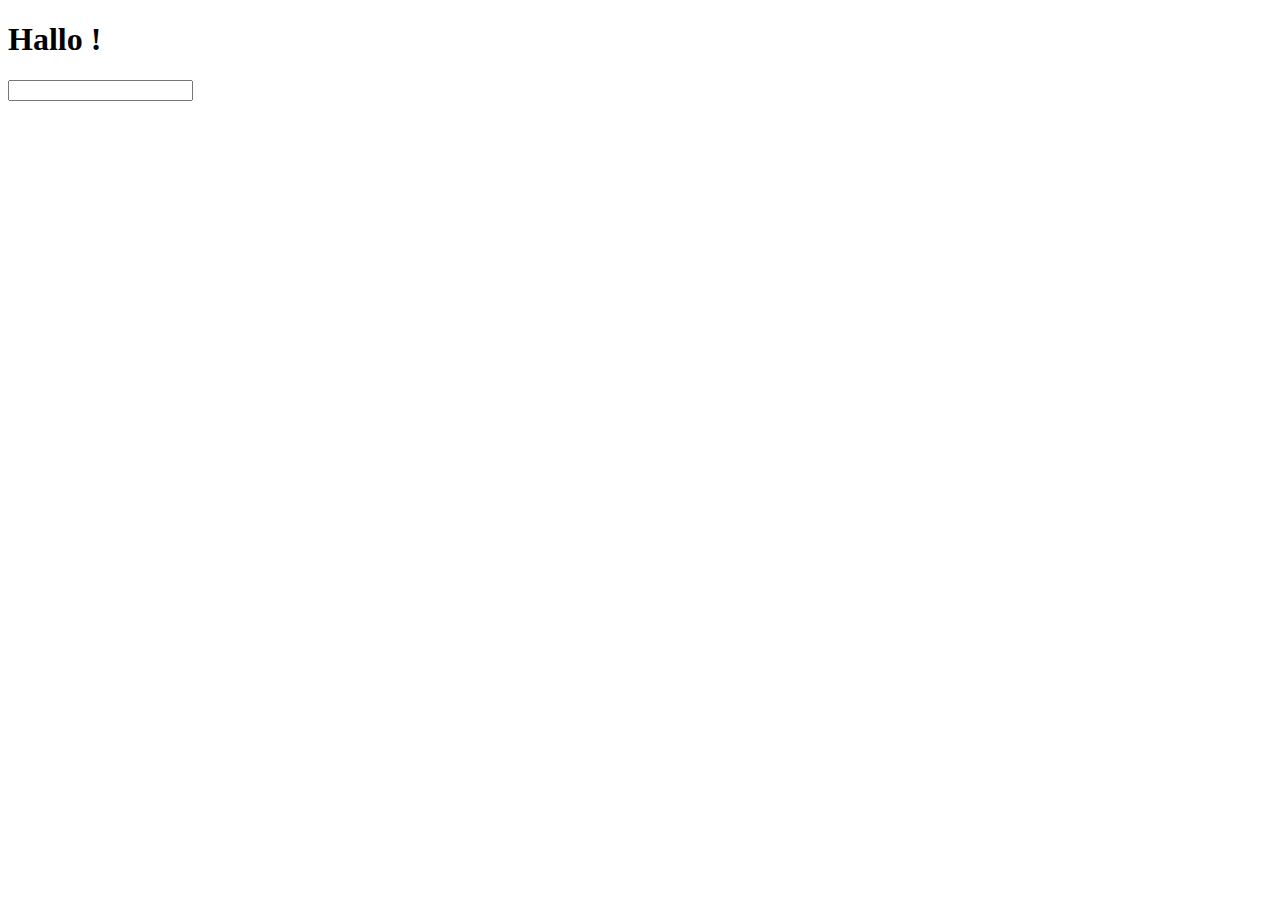
<file: Modul 4/Praktikum/index.html>
<!DOCTYPE html>
<html lang="en">
<head>
    <meta charset="UTF-8">
    <meta http-equiv="X-UA-Compatible" content="IE=edge">
    <meta name="viewport" content="width=device-width, initial-scale=1.0">
    <title>Pertemuan 4</title>
    <script src="https://ajax.googleapis.com/ajax/libs/jquery/3.5.1/jquery.min.js"></script>
</head>
<body>
    <h1>Hallo !</h1>
    <input type="text" name="nama" id="nama">
    <script>
        // click hide
        $('h1').click(function(){
            // action
            $(this).hide();
        });

        // change width of input
        $("#nama").focus(function(){
            $(this).css("width", "100px")
        })

        // hide h1 when hover
        $("h1").hover(function(){
            $(this).toggle()
        })
    </script>
</body>
</html>
</file>
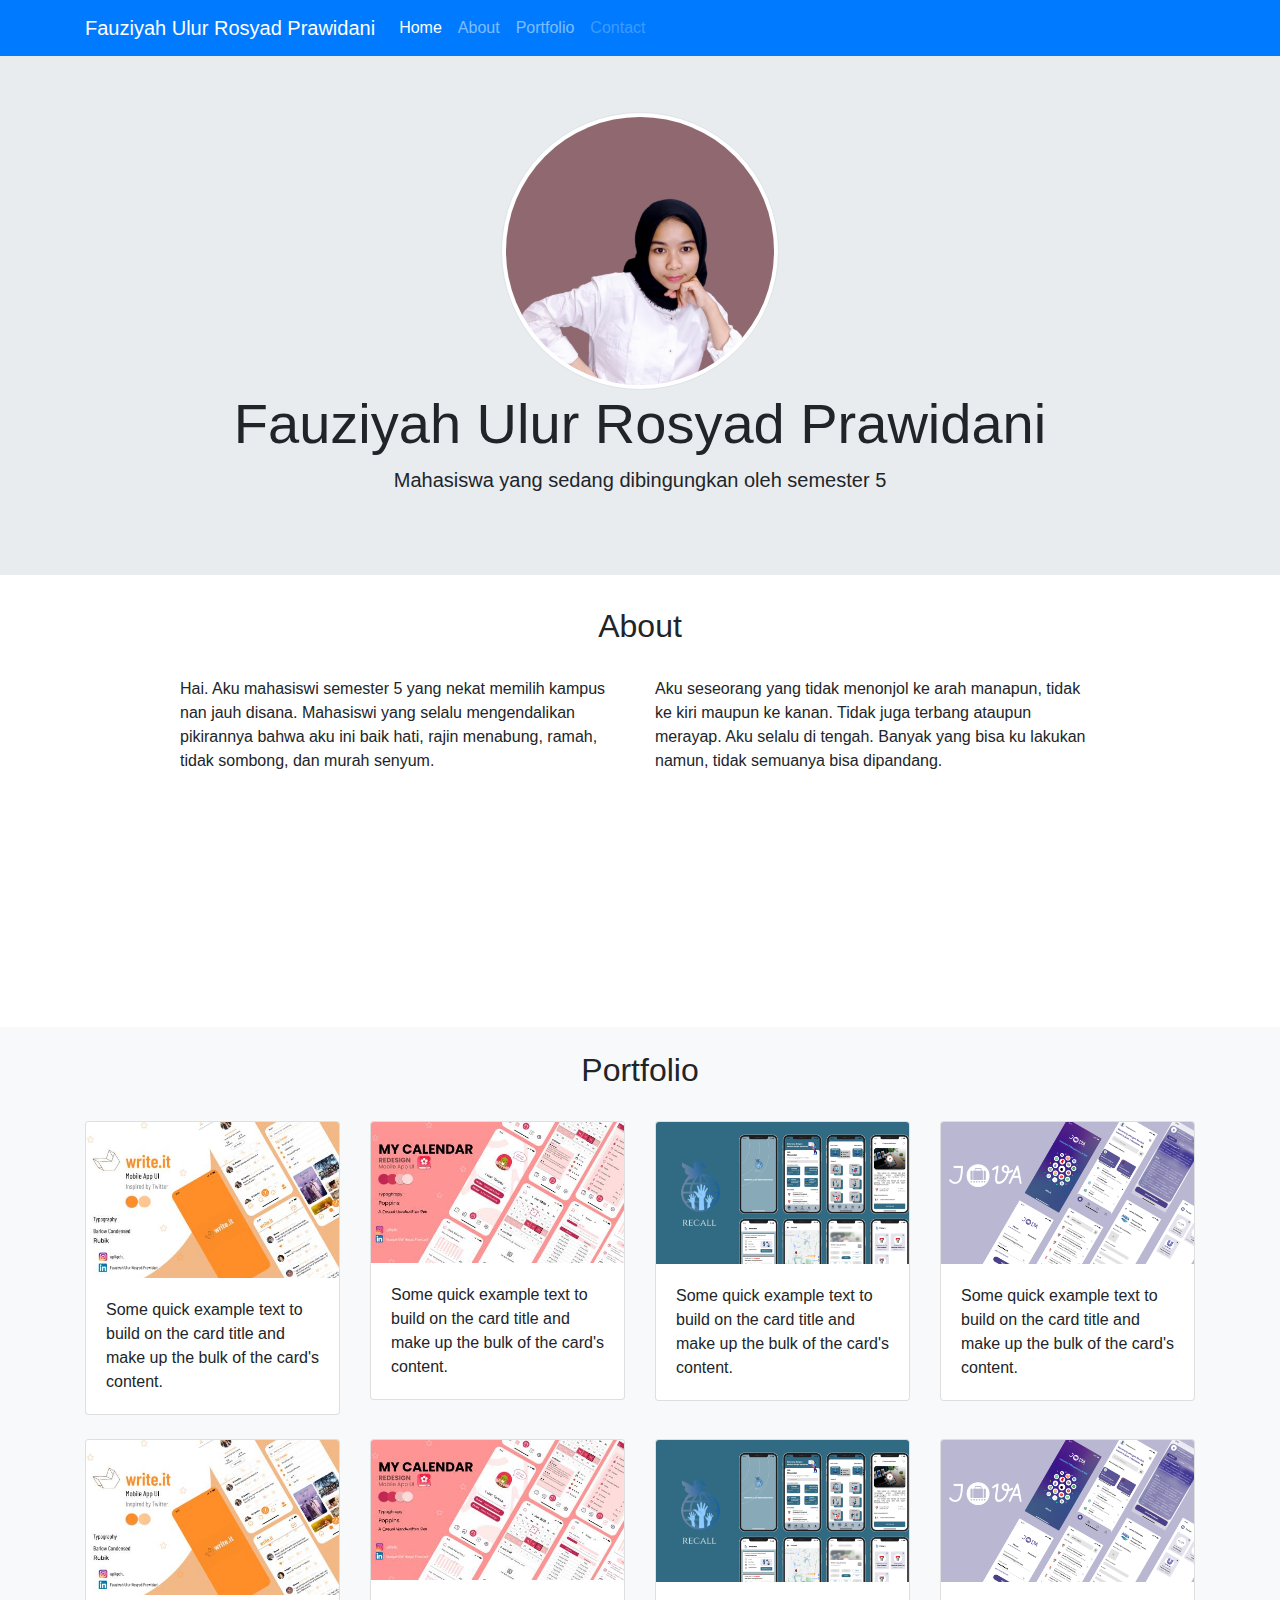
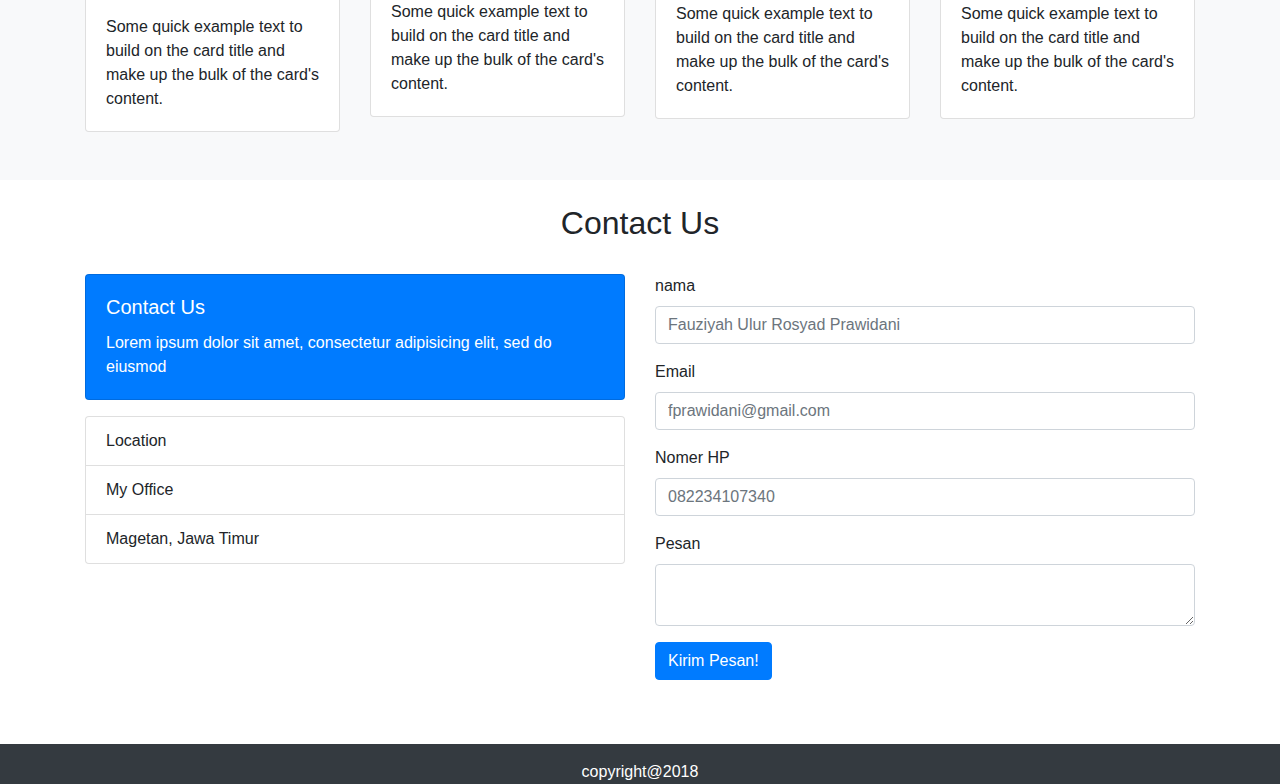
<file: Modul 2/Tugas/portfolio/index.html>
<!doctype html>
<html lang="en">

<head>
  <!-- Required meta tags -->
  <meta charset="utf-8">
  <meta name="viewport" content="width=device-width, initial-scale=1, shrink-to-fit=no">

  <!-- Bootstrap CSS -->
  <link rel="stylesheet" href="https://stackpath.bootstrapcdn.com/bootstrap/4.3.1/css/bootstrap.min.css"
    integrity="sha384-ggOyR0iXCbMQv3Xipma34MD+dH/1fQ784/j6cY/iJTQUOhcWr7x9JvoRxT2MZw1T" crossorigin="anonymous">


  <!-- My CSS -->

  <style>
    section {
      min-height: 420px;
    }

    .portfolio {}
  </style>



  <title>My PortFolio</title>
</head>

<body class="mt-5">
  <nav class="navbar fixed-top navbar-expand-lg navbar-dark  bg-primary">
    <div class="container">
      <a class="navbar-brand" href="#">Fauziyah Ulur Rosyad Prawidani</a>
      <button class="navbar-toggler" type="button" data-toggle="collapse" data-target="#navbarNav"
        aria-controls="navbarNav" aria-expanded="false" aria-label="Toggle navigation">
        <span class="navbar-toggler-icon"></span>
      </button>
      <div class="collapse navbar-collapse" id="navbarNav">
        <ul class="navbar-nav">
          <li class="nav-item active">
            <a class="nav-link" href="#">Home <span class="sr-only">(current)</span></a>
          </li>
          <li class="nav-item">
            <a class="nav-link" href="#">About</a>
          </li>
          <li class="nav-item">
            <a class="nav-link" href="#">Portfolio</a>
          </li>
          <li class="nav-item">
            <a class="nav-link disabled" href="#" tabindex="-1" aria-disabled="true">Contact</a>
          </li>
        </ul>
      </div>
    </div>
  </nav>

  <div class="jumbotron jumbotron-fluid">
    <div class="container text-center">
      <img src="img/profile1.jpg" width="25%" class="rounded-circle img-thumbnail">
      <h1 class="display-4">Fauziyah Ulur Rosyad Prawidani</h1>
      <p class="lead">Mahasiswa yang sedang dibingungkan oleh semester 5</p>
    </div>
  </div>

  <section id="about" class="about">
    <div class="container">
      <div class="row mb-4">
        <div class="col text-center">
          <h2>About</h2>
        </div>
      </div>
      <div class="row justify-content-center">
        <div class="col-md-5">
          <p>Hai. Aku mahasiswi semester 5 yang nekat memilih kampus nan jauh disana. Mahasiswi yang selalu
            mengendalikan pikirannya bahwa aku ini baik hati, rajin menabung, ramah, tidak sombong, dan murah senyum.
          </p>
        </div>
        <div class="col-md-5">
          <p>Aku seseorang yang tidak menonjol ke arah manapun, tidak ke kiri maupun ke kanan. Tidak juga terbang
            ataupun merayap. Aku selalu di tengah. Banyak yang bisa ku lakukan namun, tidak semuanya bisa dipandang.
          </p>
        </div>
      </div>
    </div>
  </section>

  <section id="portfolio" class="portfolio bg-light pb-4">
    <div class="container">
      <div class="row mb-4 pt-4">
        <div class="col text-center">
          <h2>Portfolio</h2>
        </div>
      </div>

      <div class="row mb-4">
        <div class="col-md">
          <div class="card">
            <img src="img/thumbs/1.jpg" class="card-img-top" alt="card">
            <div class="card-body">
              <p class="card-text">Some quick example text to build on the card title and make up the bulk of the card's
                content.</p>
            </div>
          </div>
        </div>
        <div class="col-md">
          <div class="card">
            <img src="img/thumbs/2.jpg" class="card-img-top" alt="card">
            <div class="card-body">
              <p class="card-text">Some quick example text to build on the card title and make up the bulk of the card's
                content.</p>
            </div>
          </div>
        </div>
        <div class="col-md">
          <div class="card">
            <img src="img/thumbs/3.png" class="card-img-top" alt="card">
            <div class="card-body">
              <p class="card-text">Some quick example text to build on the card title and make up the bulk of the card's
                content.</p>
            </div>
          </div>
        </div>
        <div class="col-md">
          <div class="card">
            <img src="img/thumbs/4.png" class="card-img-top" alt="card">
            <div class="card-body">
              <p class="card-text">Some quick example text to build on the card title and make up the bulk of the card's
                content.</p>
            </div>
          </div>
        </div>
      </div>
      <div class="row mb-4">
        <div class="col-md">
          <div class="card">
            <img src="img/thumbs/1.jpg" class="card-img-top" alt="card">
            <div class="card-body">
              <p class="card-text">Some quick example text to build on the card title and make up the bulk of the card's
                content.</p>
            </div>
          </div>
        </div>
        <div class="col-md">
          <div class="card">
            <img src="img/thumbs/2.jpg" class="card-img-top" alt="card">
            <div class="card-body">
              <p class="card-text">Some quick example text to build on the card title and make up the bulk of the card's
                content.</p>
            </div>
          </div>
        </div>
        <div class="col-md">
          <div class="card">
            <img src="img/thumbs/3.png" class="card-img-top" alt="card">
            <div class="card-body">
              <p class="card-text">Some quick example text to build on the card title and make up the bulk of the card's
                content.</p>
            </div>
          </div>
        </div>
        <div class="col-md">
          <div class="card">
            <img src="img/thumbs/4.png" class="card-img-top" alt="card">
            <div class="card-body">
              <p class="card-text">Some quick example text to build on the card title and make up the bulk of the card's
                content.</p>
            </div>
          </div>
        </div>
      </div>
    </div>
  </section>

  <section id="contact" class="contact mb-5">
    <div class="container">
      <div class="row text-center mb-4 pt-4">
        <div class="col">
          <h2>Contact Us</h2>
        </div>
      </div>

      <div class="row justify-content-center">
        <div class="col lg-4">
          <div class="card text-white bg-primary mb-3">
            <div class="card-body">
              <h5 class="card-title">Contact Us</h5>
              <p class="card-text">Lorem ipsum dolor sit amet, consectetur adipisicing elit, sed do eiusmod</p>
            </div>
          </div>

          <ul class="list-group">
            <li class="list-group-item">Location</li>
            <li class="list-group-item">My Office</li>
            <li class="list-group-item">Magetan, Jawa Timur</li>
          </ul>
        </div>

        <div class="col-lg-6">
          <form>
            <div class="form-group">
              <label for="nama">nama</label>
              <input type="text" class="form-control" id="nama" placeholder="Fauziyah Ulur Rosyad Prawidani">
            </div>
            <div class="form-group">
              <label for="nama">Email</label>
              <input type="text" class="form-control" id="nama" placeholder="fprawidani@gmail.com">
            </div>
            <div class="form-group">
              <label for="nama">Nomer HP</label>
              <input type="text" class="form-control" id="nama" placeholder="082234107340">
            </div>
            <div class="form-group">
              <label for="pesan">Pesan</label>
              <textarea name="pesan" id="pesan" class="form-control"></textarea>
            </div>
            <div class="form-group">
              <button type="button" class="btn btn-primary">Kirim Pesan!</button>
            </div>
          </form>
        </div>
      </div>
    </div>
  </section>


  <footer class="bg-dark text-white">
    <div class="container pt-3">
      <div class="row">
        <div class="col text-center">
          copyright@2018
        </div>
      </div>
    </div>

  </footer>

  <!-- Optional JavaScript -->
  <!-- jQuery first, then Popper.js, then Bootstrap JS -->
  <script src="https://code.jquery.com/jquery-3.3.1.slim.min.js"
    integrity="sha384-q8i/X+965DzO0rT7abK41JStQIAqVgRVzpbzo5smXKp4YfRvH+8abtTE1Pi6jizo"
    crossorigin="anonymous"></script>
  <script src="https://cdnjs.cloudflare.com/ajax/libs/popper.js/1.14.7/umd/popper.min.js"
    integrity="sha384-UO2eT0CpHqdSJQ6hJty5KVphtPhzWj9WO1clHTMGa3JDZwrnQq4sF86dIHNDz0W1"
    crossorigin="anonymous"></script>
  <script src="https://stackpath.bootstrapcdn.com/bootstrap/4.3.1/js/bootstrap.min.js"
    integrity="sha384-JjSmVgyd0p3pXB1rRibZUAYoIIy6OrQ6VrjIEaFf/nJGzIxFDsf4x0xIM+B07jRM"
    crossorigin="anonymous"></script>
</body>

</html>
</file>
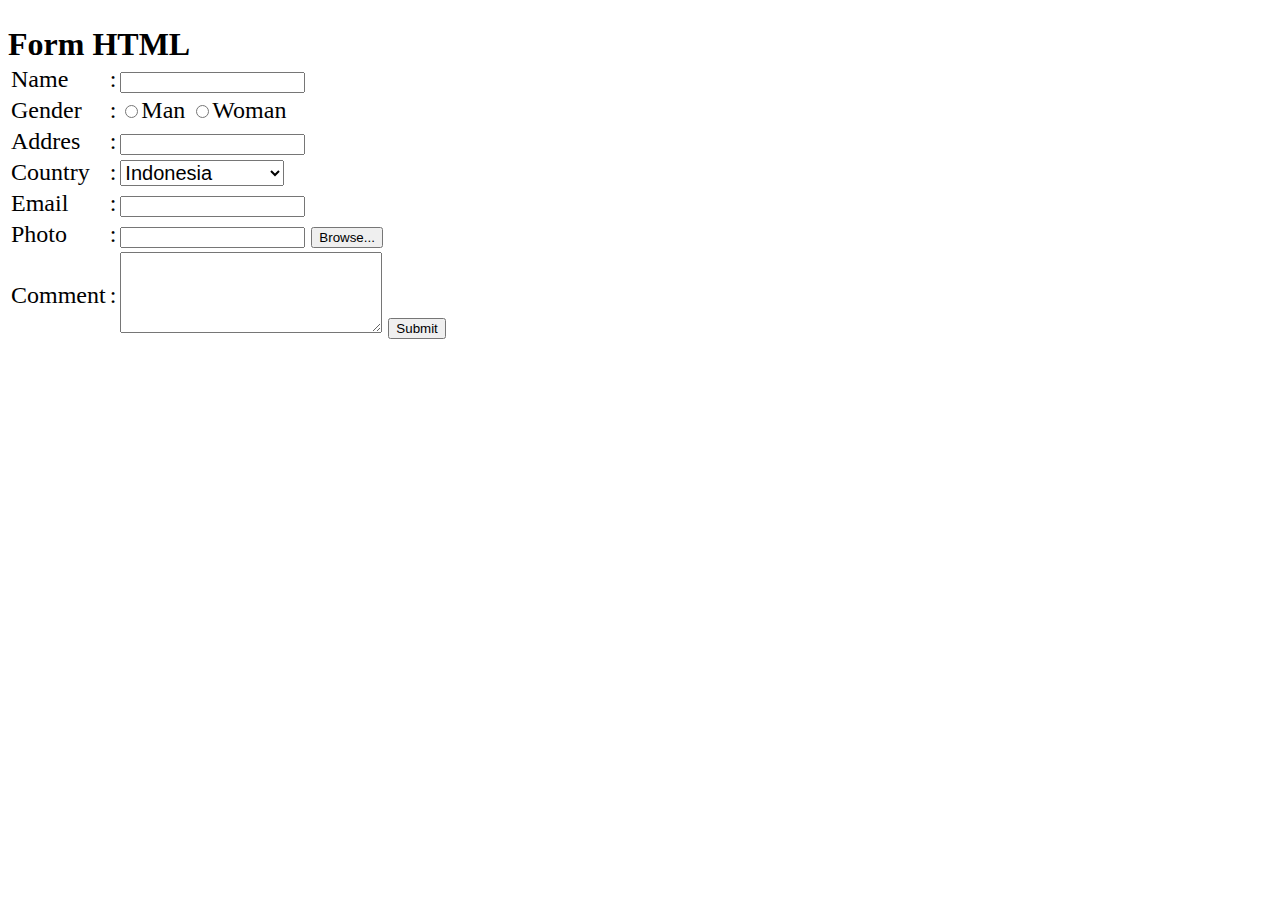
<file: Modul 1/Latihan/soal.html>
<!DOCTYPE html>
<html lang="en">
<head>
    <meta charset="UTF-8">
    <meta http-equiv="X-UA-Compatible" content="IE=edge">
    <meta name="viewport" content="width=device-width, initial-scale=1.0">
    <title>Soal Latihan</title>
</head>
<body>
    <br />
    <font type="arial" size="5">
    <div>
        <table>
            <thead>
                <font type="arial" font size="6">
                    <b>Form HTML</b>
                </font>
            </thead>
            <tr>
                <td>Name</td>
                <td>:</td>
                <td><input type="text" name="nama"></td>
            </tr>
            <tr>
                <td>Gender</td>
                <td>:</td>
                <td>
                    <input type="radio" name="gender" value="M">Man
                    <input type="radio" name="gender" value="W">Woman
                </td>
            </tr>
            <tr>
                <td>Addres</td>
                <td>:</td>
                <td>
                    <input type="text" name="address">
                </td>
            </tr>
            <tr>
                <td>Country</td>
                <td>:</td>
                <td>
                    <select name="Country" style="font-size: 20px;">
                        <option value="ina">Indonesia</option>
                        <option value="usa">Amerika Serikat</option>
                        <option value="sg">Singapura</option>
                      </select>
                </td>
            </tr>
            <tr>
                <td>Email</td>
                <td>:</td>
                <td>
                  <input type="text" name="email">
                </td>
              </tr>
            <tr>
                <td>Photo</td>
                <td>:</td>
                <td>
                    <form>
                        <input type="text" name="photo">
                        <input type="Submit" name="Browse" value="Browse...">
                    </form>
                </td>
            </tr>
            <tr>
                <td>Comment</td>
                <td>:</td>
                <td colspan="3">
                    <textarea name="comment"cols="30" rows="5"></textarea>
                    <input type="Submit" name="submit" value="Submit">
                </td>
            </tr>
        </table>
    </div>
</body>
</html>
</file>
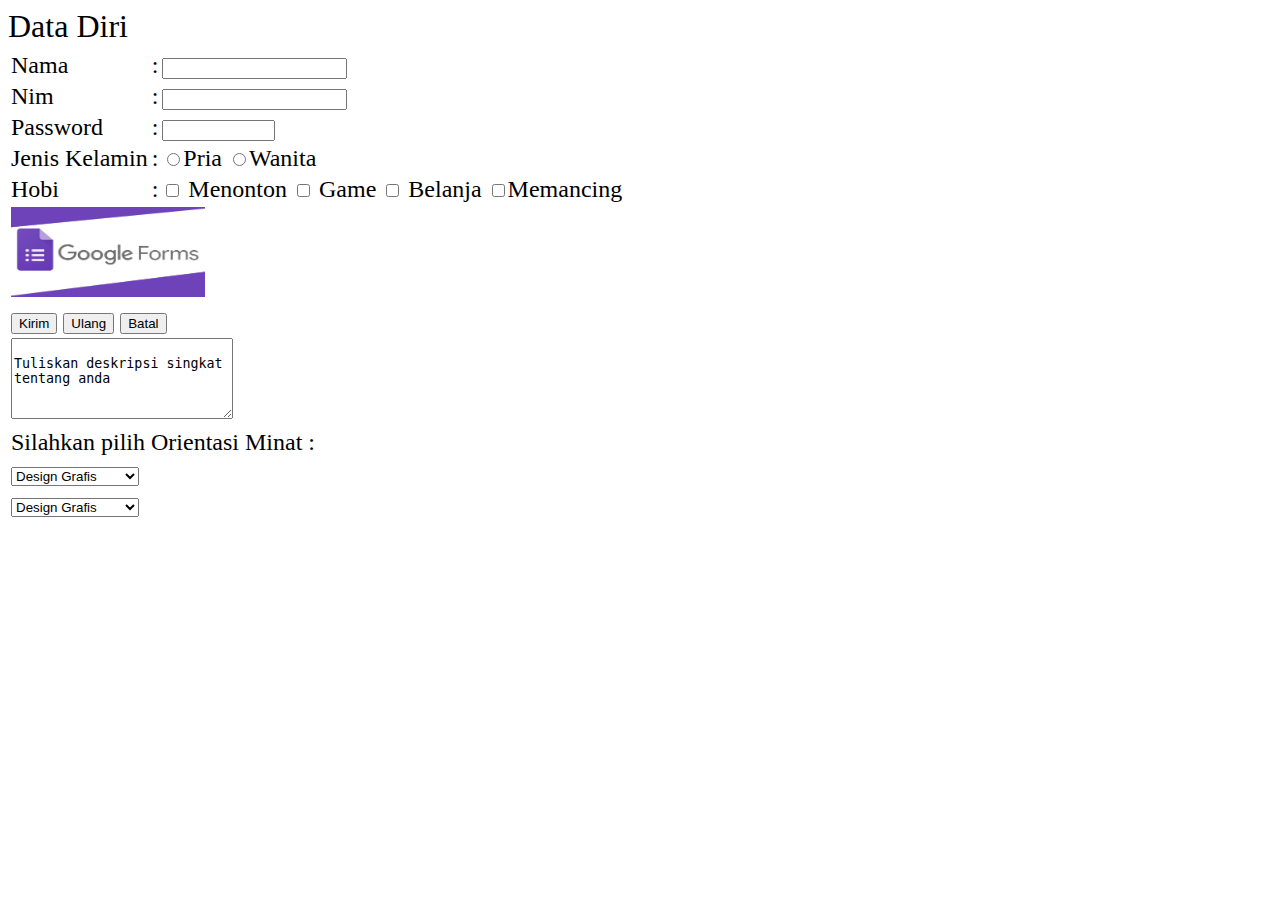
<file: Modul 1/Praktikum/latihan.html>
<!DOCTYPE html>
<html lang="en">
  <head>
    <meta charset="UTF-8" />
    <meta http-equiv="X-UA-Compatible" content="IE=edge" />
    <meta name="viewport" content="width=device-width, initial-scale=1.0" />
    <!-- <meta HTTP-EQUIV="REFRESH" content="5; url=http://google.co.id" -->
    <!-- title web -->
    <title>Form HTML</title>
  </head>
  <body>
    <font type="arial" black font size="6">Data Diri</font>
    <br />
    <font type="arial" size="5">
      <table>
        <thead>
          <tr>
            <td>
              <font type="arial" font size="5"></font>
            </td>
          </tr>
        </thead>
        <tr>
          <td>Nama</td>
          <td>:</td>
          <td><input type="text" name="nama" /></td>
        </tr>
        <tr>
          <td>Nim</td>
          <td>:</td>
          <td><input type="text" name="nim" /></td>
        </tr>
        <tr>
          <td>Password</td>
          <td>:</td>
          <td><input type="text" name="nama" size="11" maxlength="9" /></td>
        </tr>
        <tr>
          <td>Jenis Kelamin</td>
          <td>:</td>
          <td>
            <input type="radio" name="jenis_kelamin" value="L" />Pria
            <input type="radio" name="jenis_kelamin" value="W" />Wanita
          </td>
        </tr>
        <tr>
          <td>Hobi</td>
          <td>:</td>
          <td>
            <input type="checkbox" name="hobi_1" value="Menonton" /> Menonton
            <input type="checkbox" name="hobi_2" value="Game" /> Game
            <input type="checkbox" name="hobi_3" value="Belanja" /> Belanja
            <input type="checkbox" name="hobi_4" value="Memancing" />Memancing
          </td>
        </tr>
        <tr>
            <td colspan="3">
                <input
                type="image"
                name="Gambar"
                img
                src="form.jpg"
                width="194"
                height="90"
              />
            </td>
        </tr>
        <tr>
          <td colspan="3">
            <form>
              <input type="submit" value="Kirim" name="Submit" />
              <input type="reset" value="Ulang" name="Reset" />
              <input type="button" value="Batal" name="Cancel"/>
            </form>
          </td>
        </tr>
        <tr>
          <td colspan="3">
            <textarea name="deskripsi" cols="25" rows="5" align="left">
                    Tuliskan deskripsi singkat tentang anda
            </textarea>
          </td>
        </tr>
        <tr>
          <td colspan="3">Silahkan pilih Orientasi Minat :</td>
        </tr>
        <tr>
          <td colspan="3">
            <select name="orientasi-minat">
              <option value="dg">Design Grafis</option>
              <option value="pj">Programmer Java</option>
              <option value="sa">Sistem Analis</option>
            </select>
          </td>
        </tr>
        <tr>
          <td>
            <select name="orientasi-kemampuan">
              <option value="dg">Design Grafis</option>
              <option value="pj">Programmer Java</option>
              <option value="sa">Sistem Analis</option>
            </select>
          </td>
        </tr>
      </table>
    </font>
  </body>
</html>
</file>
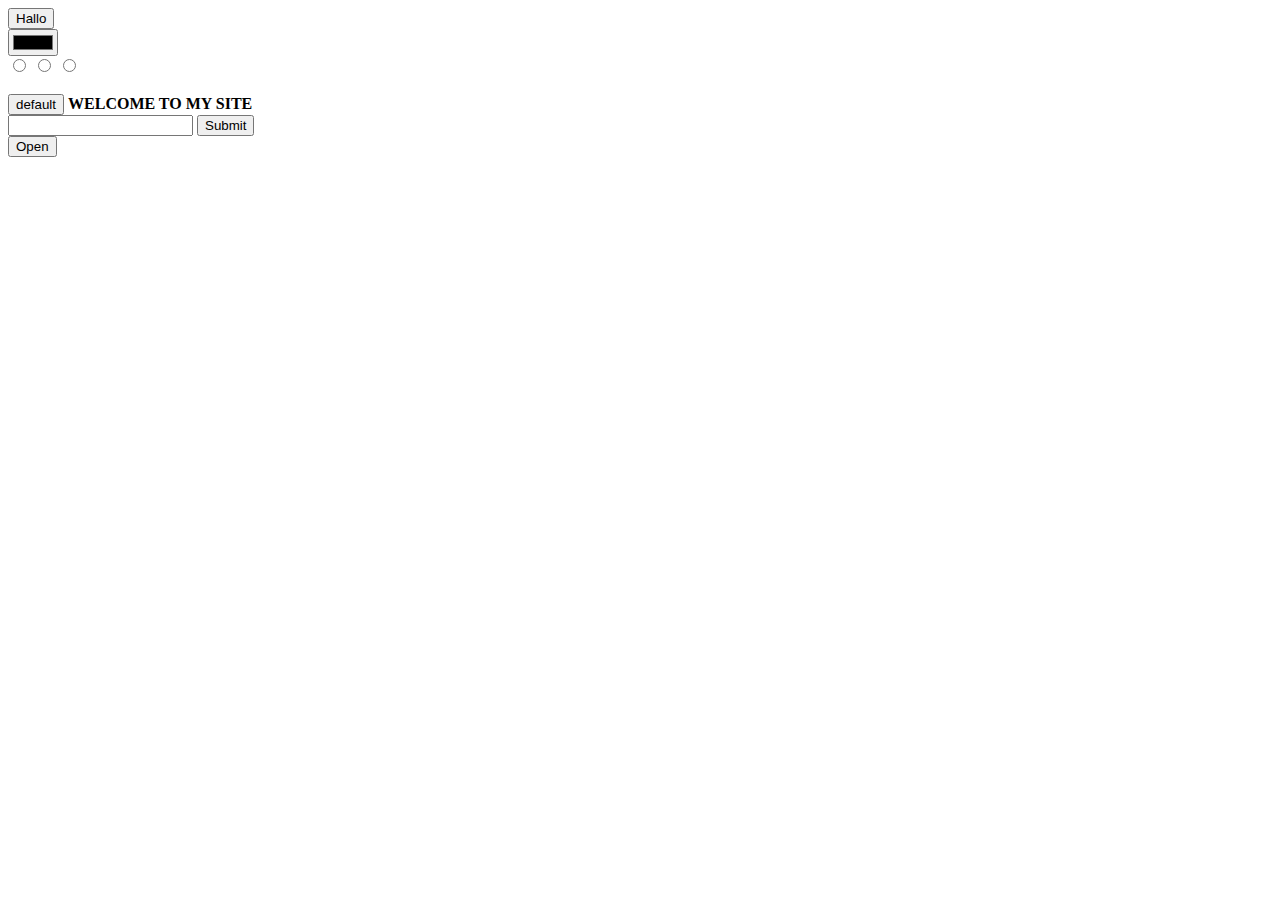
<file: Modul 3/Praktikum/evenhandling.html>
<!DOCTYPE html>
<html lang="en">
<head>
    <meta charset="UTF-8">
    <meta http-equiv="X-UA-Compatible" content="IE=edge">
    <meta name="viewport" content="width=device-width, initial-scale=1.0">
    <title>Document</title>

    <!-- external script -->
    <script src="script.js"></script>
</head>
<body>
    <!-- even handling -->
    <Button onclick="tampil()">Hallo</Button>

    <br>
    <input type="color" id="warna">

    <!-- change background -->
    <form name="go">
        <input type="radio" name="C1" onclick="document.bgColor='yellow'">
        <input type="radio" name="C1" onclick="document.bgColor='blue'">
        <input type="radio" name="C1" onclick="document.bgColor='green'">
    </form>
    <br>
    <input type="button" value="default" onclick="document.bgColor='white'">

    <!-- menampilkan pop up nama -->
    <script>
        let x = window.prompt("Masukkan Nama Anda")
        alert('Hallo ' + x)
    </script>

    <!-- text formating -->
    <script>
        var message = "Welcome to my site"
        document.write(message.toUpperCase().bold())
    </script>

    <!-- penanganan objek string -->
    <form name="test" onsubmit="checkemail(this.test2.value);return false">
        <input type="text" size="20" name="test2"> <input type="submit" value="Submit">
    </form>
    <script type="text/javascript">
        function checkemail(email){
            if(email.indexOf("@") !=-1 && email.indexOf(".") !=-1){
                alert("Apakah alamat email sudah benar?")
            }else{
                alert("Penulisan email salah")
            }
        }
    </script>

    <!-- membuka window di js -->
    <script>
        function bukaWindow(){
            window.open("https://www.google.com", "google", "width=400, height=300, toolbar=1")
        }
    </script>
    <input type="button" onclick="bukaWindow()" value="Open">

    <!-- alert, confirm and prompt -->
    <script type="text/javascript">
        var y = window.confirm("Are you sure?")
        if(y){
            window.alert("Go to next job")
        }else{
            window.alert("repeat again until you can solve it")
        }
    </script>
</body>
</html>
</file>
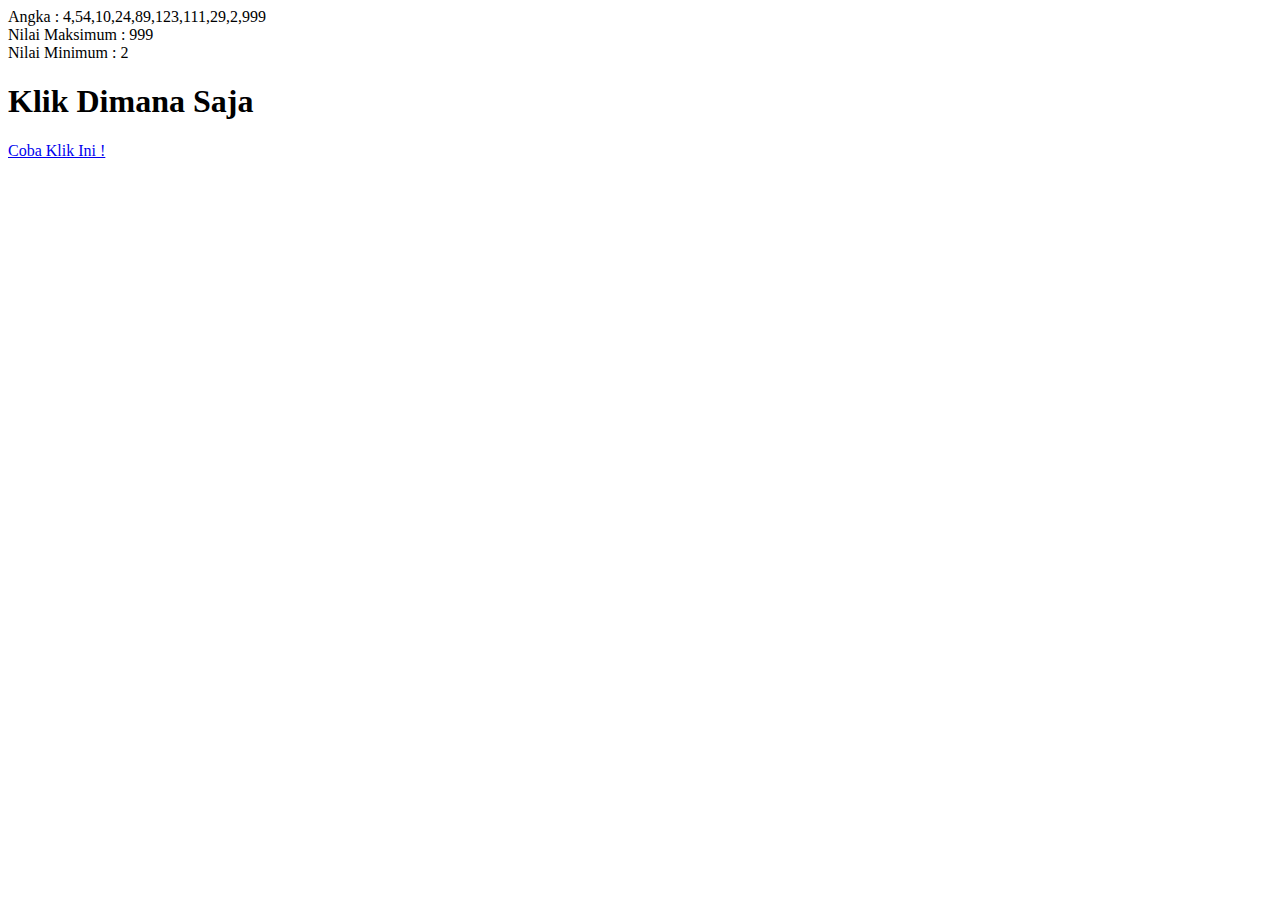
<file: Modul 3/Tugas/tugas.html>
<!DOCTYPE html>
<html lang="en">
<head>
    <meta charset="UTF-8">
    <meta http-equiv="X-UA-Compatible" content="IE=edge">
    <meta name="viewport" content="width=device-width, initial-scale=1.0">
    <title>Tugas</title>
</head>
<body>
    <script>
        //bilangan prima
        const bilPrima = (angka) =>{
            let pembagi = 0
            for(let i = 1; i <=angka; i++){
                if(angka%i==0){
                    pembagi++
                }
            }
            if(pembagi == 2){
                alert("Prima");
            }else{
                alert("bukan prima");
            }
        }

        let bilangan = window.prompt("Masukkan bilangan")
        bilPrima(bilangan)
    </script>

    <script>
        //bilangan maksimum dan minimum
        var numbers = [4, 54, 10, 24, 89, 123, 111, 29, 2, 999]
        var maksimal = Math.max.apply(Math, numbers)
        var minimal = Math.min.apply(Math, numbers)

        document.write("Angka : "+numbers+"<br/>")
        document.write("Nilai Maksimum : "+ maksimal+"<br/>")
        document.write("Nilai Minimum : "+ minimal)
    </script>

    <h1>Klik Dimana Saja</h1>
    <script>
        //event handling
        //menentukan koordinat
        document.onmousedown=function(a){
            alert("x : "+a.x+ ";\ny : "+ a.y)
        }

        //pemberitahuan klik mouse dan keyboard
        window.addEventListener("mouseup", function(e){
            alert("mouse ditekan")
        })
        window.addEventListener("keyup", function(e){
            alert("keyboard dilepas")
        })
    
        //klik melalui kata
        document.onmousedown=function(e){
            let par=document.getElementById("paragraf");
            par.innerHTML="mouse ditekan";
        }
        document.onmouseup=function(e){
            alert("mouse dilepas");
        }
    </script>
    <a href="#" onmousedown="ditekan()" onmouseup="dilepas()">Coba Klik Ini !</a>
    <p id="paragraf"></p>
</body>
</html>
</file>
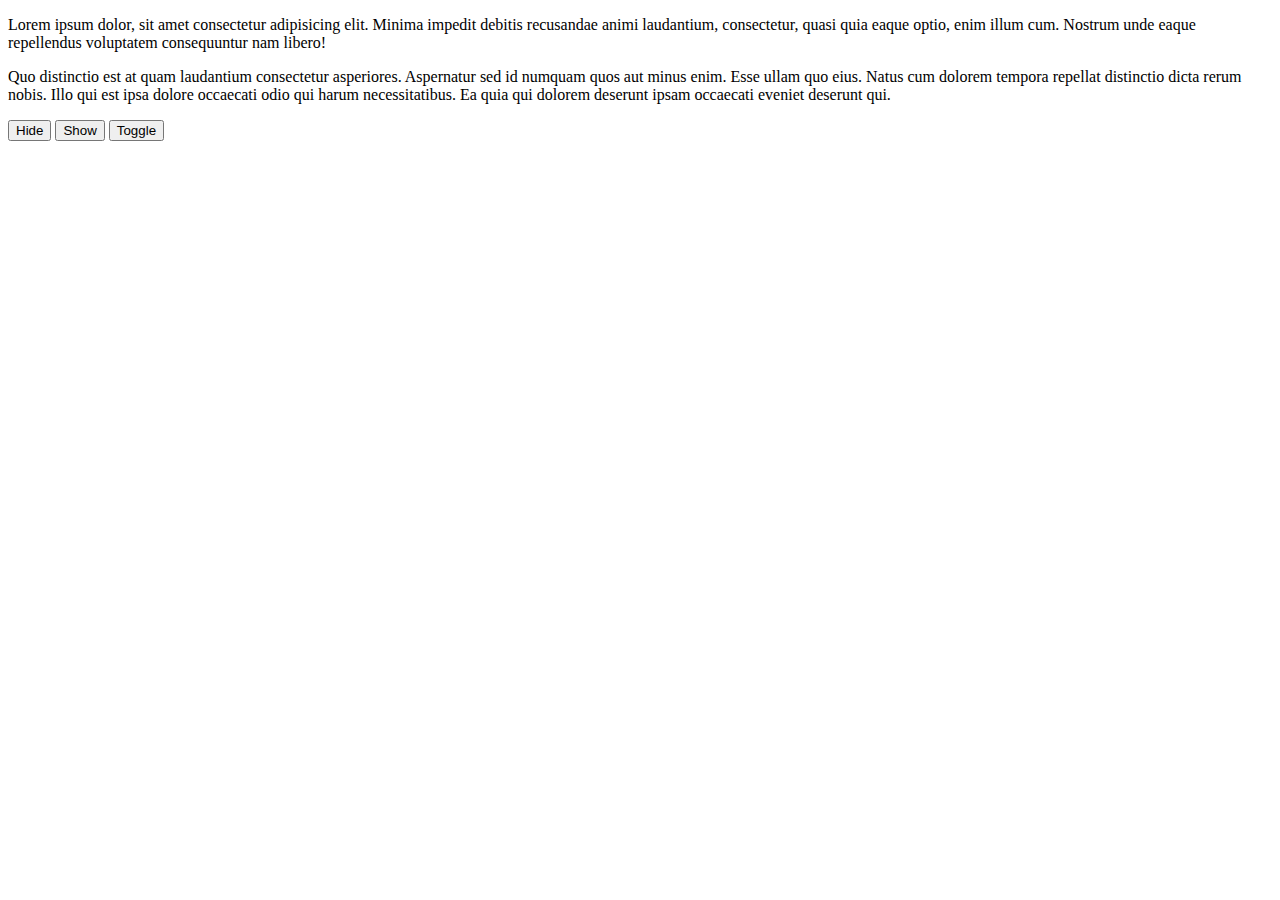
<file: Modul 4/Praktikum/index2.html>
<!DOCTYPE html>
<html lang="en">
  <head>
    <meta charset="UTF-8" />
    <meta http-equiv="X-UA-Compatible" content="IE=edge" />
    <meta name="viewport" content="width=device-width, initial-scale=1.0" />
    <title>Document</title>
    <script src="https://ajax.googleapis.com/ajax/libs/jquery/3.5.1/jquery.min.js"></script>
  </head>
  <body>
    <p>
      Lorem ipsum dolor, sit amet consectetur adipisicing elit. Minima impedit
      debitis recusandae animi laudantium, consectetur, quasi quia eaque optio,
      enim illum cum. Nostrum unde eaque repellendus voluptatem consequuntur nam
      libero!
    </p>
    <p>
      Quo distinctio est at quam laudantium consectetur asperiores. Aspernatur
      sed id numquam quos aut minus enim. Esse ullam quo eius. Natus cum dolorem
      tempora repellat distinctio dicta rerum nobis. Illo qui est ipsa dolore
      occaecati odio qui harum necessitatibus. Ea quia qui dolorem deserunt
      ipsam occaecati eveniet deserunt qui.
    </p>
    <button id="hide">Hide</button>
    <button id="show">Show</button>
    <button id="toggle">Toggle</button>
    <script>
      // hide and show button
      $("#hide").on("click", function () {
        $("p").hide();
      });

      $("#show").on("click", function () {
        $("p").show();
      });

      $("#toggle").on("click", function () {
        $("p").toggle();
      });
    </script>
  </body>
</html>
</file>
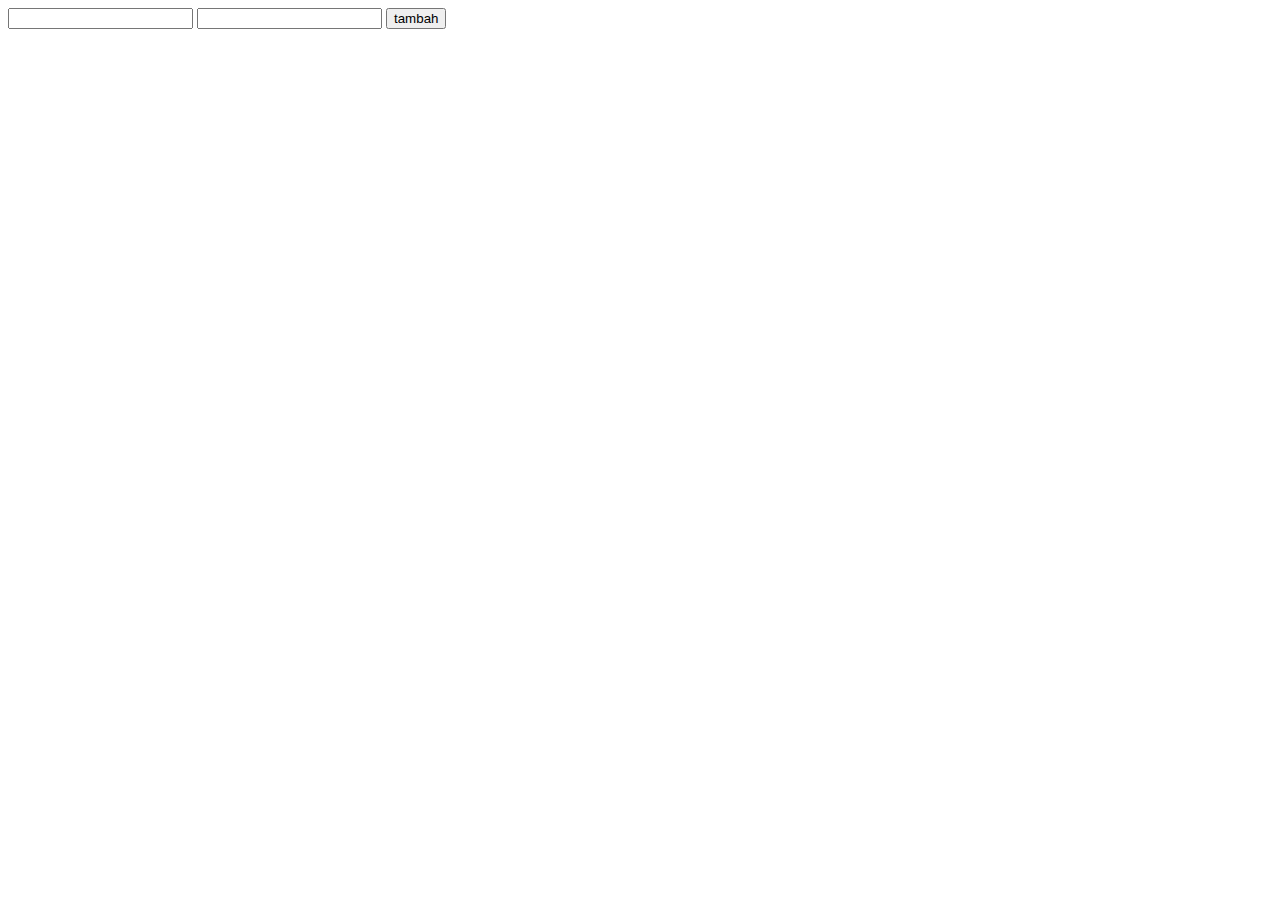
<file: Modul 4/Praktikum/index3.html>
<!DOCTYPE html>
<html lang="en">
<head>
    <meta charset="UTF-8">
    <meta http-equiv="X-UA-Compatible" content="IE=edge">
    <meta name="viewport" content="width=device-width, initial-scale=1.0">
    <title>Document</title>
    <script src="https://ajax.googleapis.com/ajax/libs/jquery/3.5.1/jquery.min.js"></script>
</head>
<body>
    <input type="number" name="bil1" id="bil1">
    <input type="number" name="bil2" id="bil2">
    <input type="button" value="tambah" id="btnTambah">

    <script>
        $("#btnTambah").on("click", function(){
            let bil1 = $("#bil1").val()
            let bil2 = $("#bil2").val()
            let hasil = parseInt(bil1) + parseInt(bil2)

            alert("Hasilnya : "+hasil)
        })
    </script>
</body>
</html>
</file>
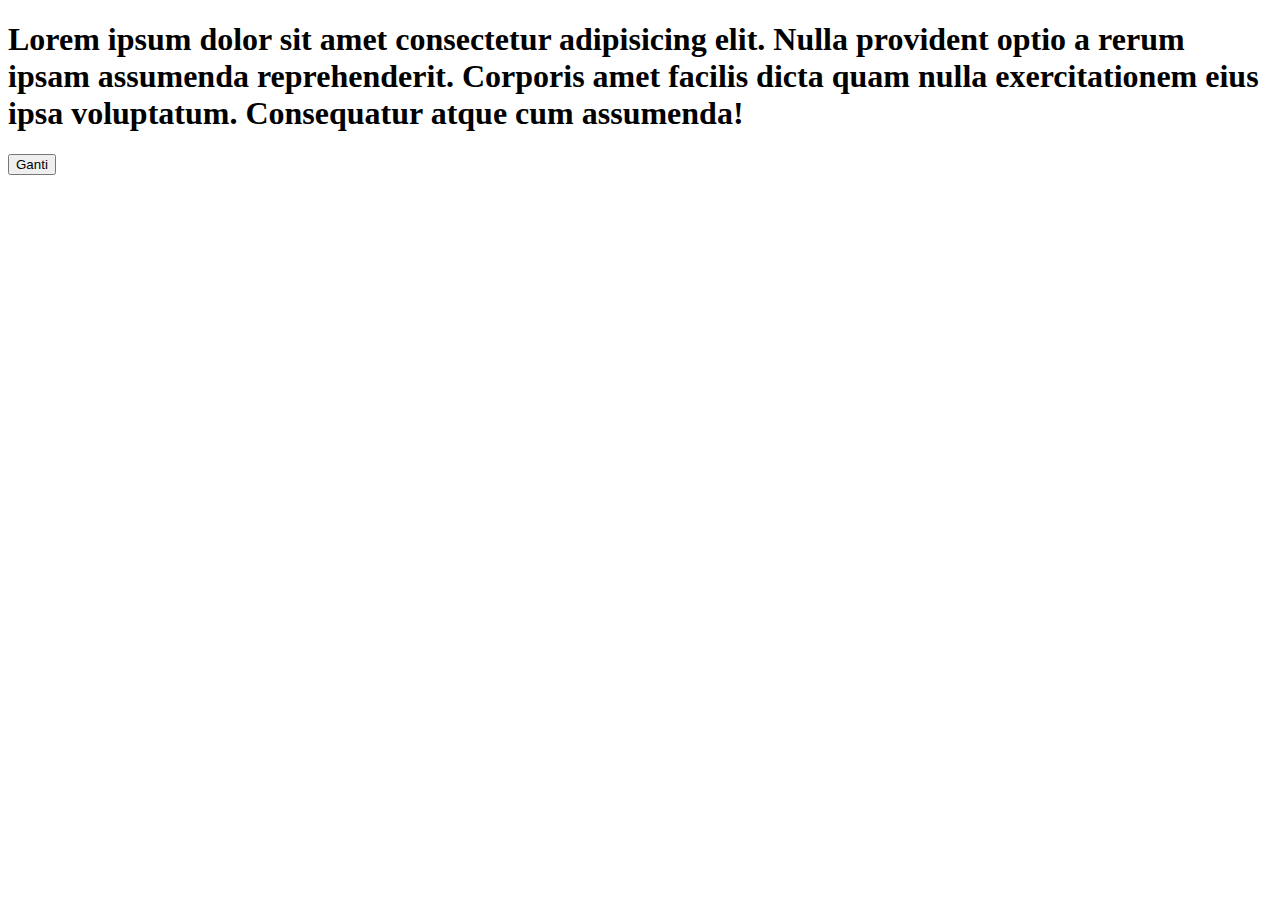
<file: Modul 4/Praktikum/index4.html>
<!DOCTYPE html>
<html lang="en">
<head>
    <meta charset="UTF-8">
    <meta http-equiv="X-UA-Compatible" content="IE=edge">
    <meta name="viewport" content="width=device-width, initial-scale=1.0">
    <title>Document</title>
    <script src="https://ajax.googleapis.com/ajax/libs/jquery/3.5.1/jquery.min.js"></script>
    <style>
        .heading{
            color : rebeccapurple;
            font-size: medium;
        }
    </style>
</head>
<body>
    <h1>
        Lorem ipsum dolor sit amet consectetur adipisicing elit. Nulla provident optio a rerum ipsam assumenda reprehenderit. Corporis amet facilis dicta quam nulla exercitationem eius ipsa voluptatum. Consequatur atque cum assumenda!
    </h1>
    <button id="ganti">Ganti</button>
    <script>
        $("#ganti").on("click", function(){
            $("h1").addClass("heading")
        })
    </script>
</body>
</html>
</file>
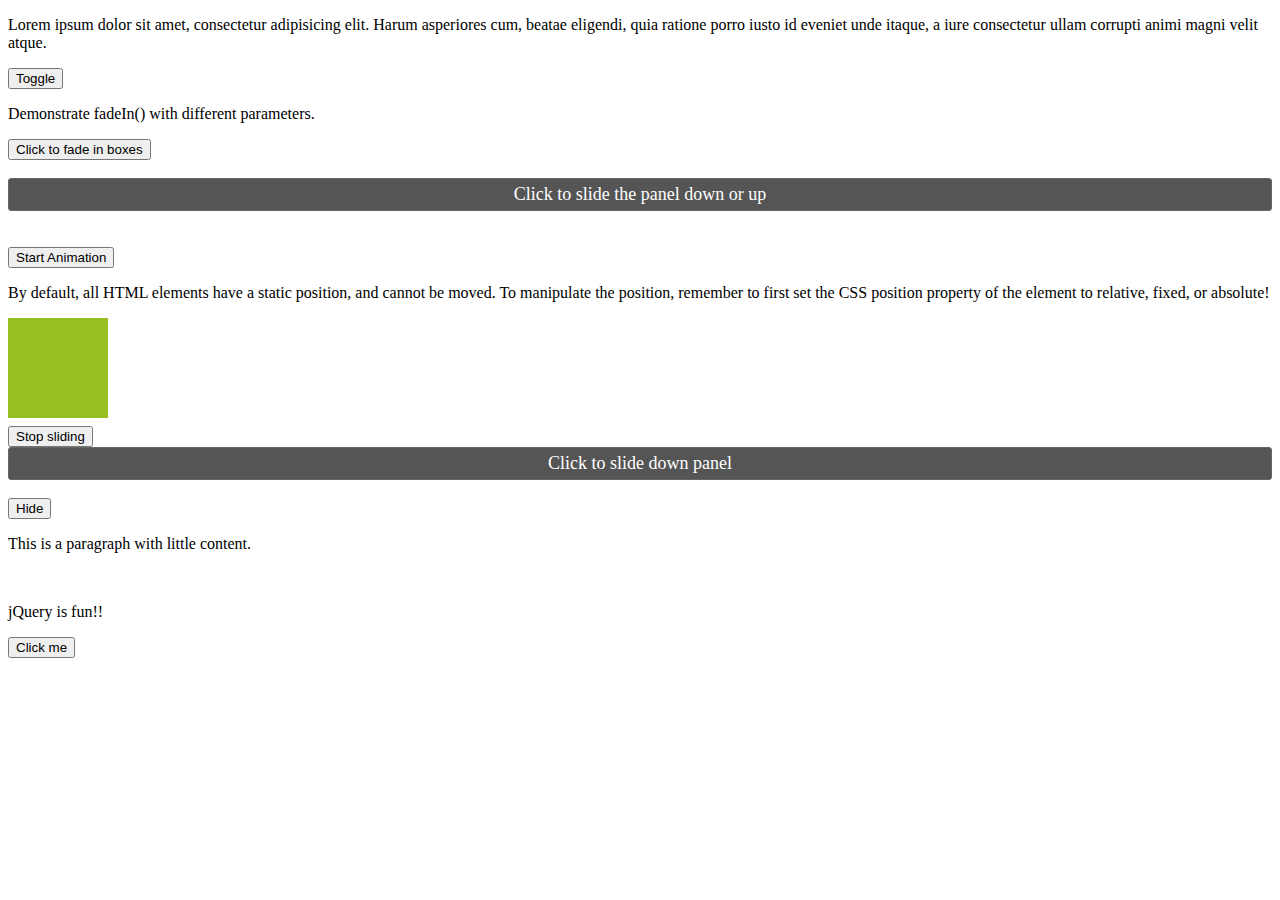
<file: Modul 4/Praktikum/jquery-effect.html>
<!DOCTYPE html>
<html lang="en">

<head>
    <meta charset="UTF-8">
    <meta http-equiv="X-UA-Compatible" content="IE=edge">
    <meta name="viewport" content="width=device-width, initial-scale=1.0">
    <title>Effect</title>
    <script src="https://ajax.googleapis.com/ajax/libs/jquery/3.5.1/jquery.min.js"></script>
    <style>
        /* #panel,
        #flip {
            padding: 5px;
            text-align: center;
            background-color: #e5eecc;
            border: solid 1px #c3c3c3;
        }
        #panel {
            padding: 50px;
            display: none;
        } */

        #panel,
        #flip {
            padding: 5px;
            font-size: 18px;
            text-align: center;
            background-color: #555;
            color: white;
            border: solid 1px #666;
            border-radius: 3px;
        }

        #panel {
            padding: 50px;
            display: none;
        }
    </style>
</head>

<body>
    <p>
        Lorem ipsum dolor sit amet, consectetur adipisicing elit. Harum asperiores cum, beatae eligendi, quia ratione
        porro iusto id eveniet unde itaque, a iure consectetur ullam corrupti animi magni velit atque.
    </p>
    <button>Toggle</button>

    <p>Demonstrate fadeIn() with different parameters.</p>
    <button>Click to fade in boxes</button><br><br>

    <div id="flip">Click to slide the panel down or up</div>
    <div id="panel">Hello world!</div>

    <div id="div1" style="width:80px;height:80px;display:none;background-color:red;"></div><br>
    <div id="div2" style="width:80px;height:80px;display:none;background-color:green;"></div><br>
    <div id="div3" style="width:80px;height:80px;display:none;background-color:blue;"></div>

    <button>Start Animation</button>
    <p>By default, all HTML elements have a static position, and cannot be moved. To manipulate the position, remember
        to first set the CSS position property of the element to relative, fixed, or absolute!</p>
    <div style="background:#98bf21;height:100px;width:100px;position:absolute;"></div>

    <br>
    <br>
    <br>
    <br>
    <br>
    <br>
    <button id="stop">Stop sliding</button>
    <div id="flip">Click to slide down panel</div>
    <div id="panel">Hello world!</div>

    <br>

    <button>Hide</button>
    <p>This is a paragraph with little content.</p>

    <br>
    <p id="p1">jQuery is fun!!</p>
    <button>Click me</button>

    <script>
        // toggle button
        $("button").click(function(){
            $("p").toggle();
        });

        // Fade
        $("button").click(function () {
            $("#div1").fadeToggle();
            $("#div2").fadeToggle("slow");
            $("#div3").fadeToggle(3000);
        });

        // Slide
        $(document).ready(function(){
            $("#flip").click(function(){
                $("#panel").slideToggle("slow");
            });
        });

        // Animate
        $(document).ready(function () {
            $("button").click(function () {
                var div = $("div");
                div.animate({
                    height: '300px',
                    opacity: '0.4'
                }, "slow");
                div.animate({
                    width: '300px',
                    opacity: '0.8'
                }, "slow");
                div.animate({
                    height: '100px',
                    opacity: '0.4'
                }, "slow");
                div.animate({
                    width: '100px',
                    opacity: '0.8'
                }, "slow");
            });
        });

        // Stop ()
        $(document).ready(function () {
            $("#flip").click(function () {
                $("#panel").slideDown(5000);
            });
            $("#stop").click(function () {
                $("#panel").stop();
            });
        });

        // Callback
        $(document).ready(function () {
            $("button").click(function () {
                $("p").hide("slow", function () {
                    alert("The paragraph is now hidden");
                });
            });
        });

        // Chaining
        $(document).ready(function () {
            $("button").click(function () {
                $("#p1").css("color", "red")
                    .slideUp(2000)
                    .slideDown(2000);
            });
        });
    </script>
</body>

</html>
</file>
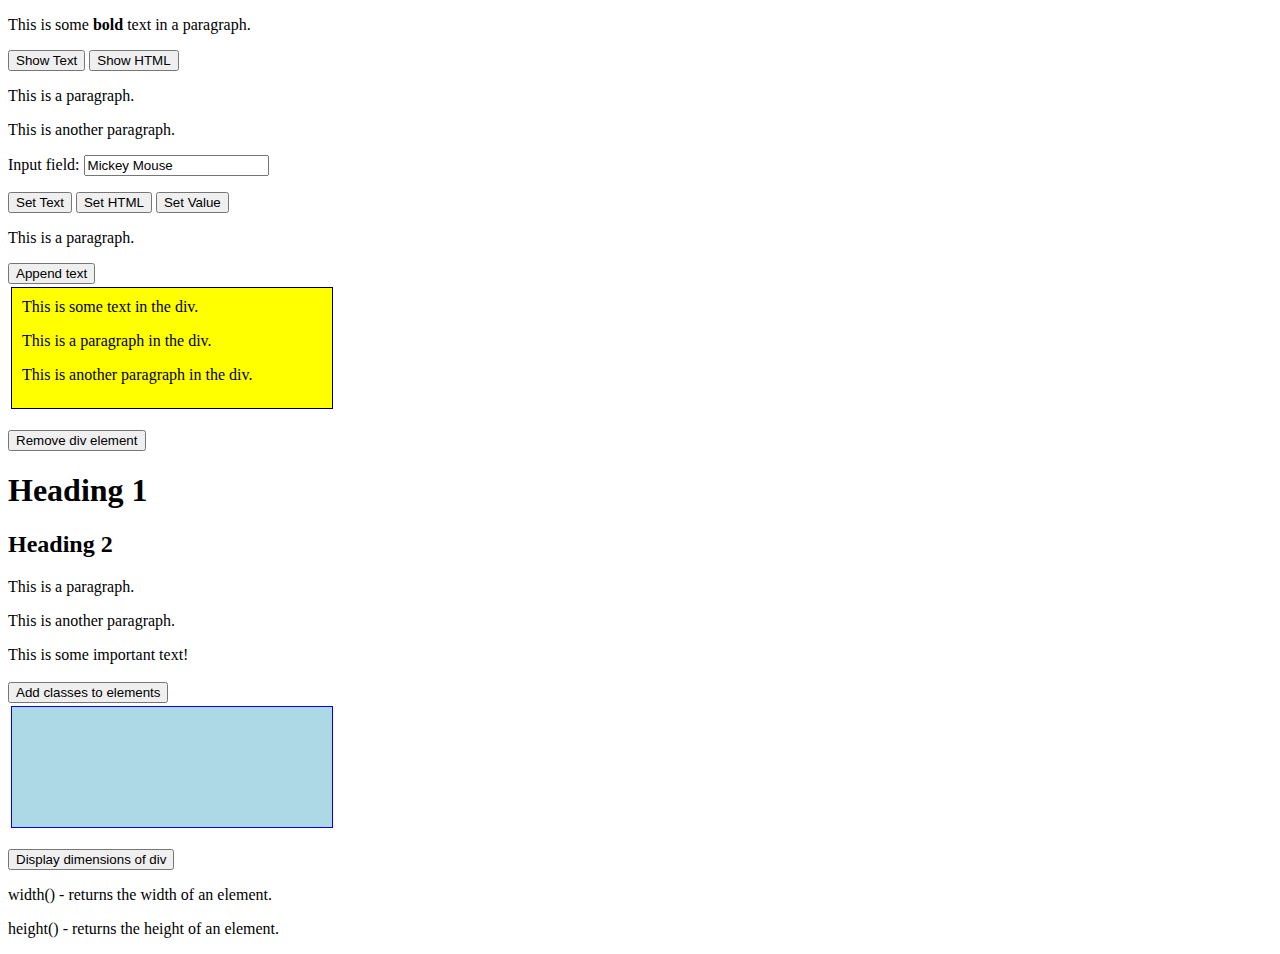
<file: Modul 4/Praktikum/jquery-html.html>
<!DOCTYPE html>
<html lang="en">

<head>
    <meta charset="UTF-8">
    <meta http-equiv="X-UA-Compatible" content="IE=edge">
    <meta name="viewport" content="width=device-width, initial-scale=1.0">
    <title>Document</title>
    <script src="https://ajax.googleapis.com/ajax/libs/jquery/3.5.1/jquery.min.js"></script>

    <script>
        // get function
        $(document).ready(function () {
            $("#btn1").click(function () {
                alert("Text: " + $("#test").text());
            });
            $("#btn2").click(function () {
                alert("HTML: " + $("#test").html());
            });
        });

        // set content
        $(document).ready(function () {
            $("#btn1").click(function () {
                $("#test1").text("Hello world!");
            });
            $("#btn2").click(function () {
                $("#test2").html("<b>Hello world!</b>");
            });
            $("#btn3").click(function () {
                $("#test3").val("Dolly Duck");
            });
        });

        // add function
        function appendText() {
            var txt1 = "<p>Text.</p>"; // Create text with HTML
            var txt2 = $("<p></p>").text("Text."); // Create text with jQuery
            var txt3 = document.createElement("p");
            txt3.innerHTML = "Text."; // Create text with DOM
            $("body").append(txt1, txt2, txt3); // Append new elements
        }

        // remove
        $(document).ready(function () {
            $("button").click(function () {
                $("#div1").remove();
            });
        });

        // add css class
        $(document).ready(function () {
            $("button").click(function () {
                $("h1, h2, p").addClass("blue");
                $("div").addClass("important");
            });
        });

        // width and height method
        $(document).ready(function () {
            $("button").click(function () {
                var txt = "";
                txt += "Width of div: " + $("#div1").width() + "</br>";
                txt += "Height of div: " + $("#div1").height();
                $("#div1").html(txt);
            });
        });
    </script>

    <style>
        .important {
            font-weight: bold;
            font-size: xx-large;
        }

        .blue {
            color: blue;
        }

        #div1 {
            height: 100px;
            width: 300px;
            padding: 10px;
            margin: 3px;
            border: 1px solid blue;
            background-color: lightblue;
        }
    </style>
</head>

<body>
    <p id="test">This is some <b>bold</b> text in a paragraph.</p>
    <button id="btn1">Show Text</button>
    <button id="btn2">Show HTML</button>

    <br>

    <p id="test1">This is a paragraph.</p>
    <p id="test2">This is another paragraph.</p>
    <p>Input field: <input type="text" id="test3" value="Mickey Mouse"></p>
    <button id="btn1">Set Text</button>
    <button id="btn2">Set HTML</button>
    <button id="btn3">Set Value</button>

    <br>

    <p>This is a paragraph.</p>
    <button onclick="appendText()">Append text</button>

    <br>

    <div id="div1" style="height:100px;width:300px;border:1px solid black;background-color:yellow;">

        This is some text in the div.
        <p>This is a paragraph in the div.</p>
        <p>This is another paragraph in the div.</p>

    </div>
    <br>
    <button>Remove div element</button>

    <br>

    <h1>Heading 1</h1>
    <h2>Heading 2</h2>
    <p>This is a paragraph.</p>
    <p>This is another paragraph.</p>
    <div>This is some important text!</div><br>
    <button>Add classes to elements</button>

    <br>

    <div id="div1"></div>
    <br>
    <button>Display dimensions of div</button>
    <p>width() - returns the width of an element.</p>
    <p>height() - returns the height of an element.</p>
</body>

</html>
</file>
